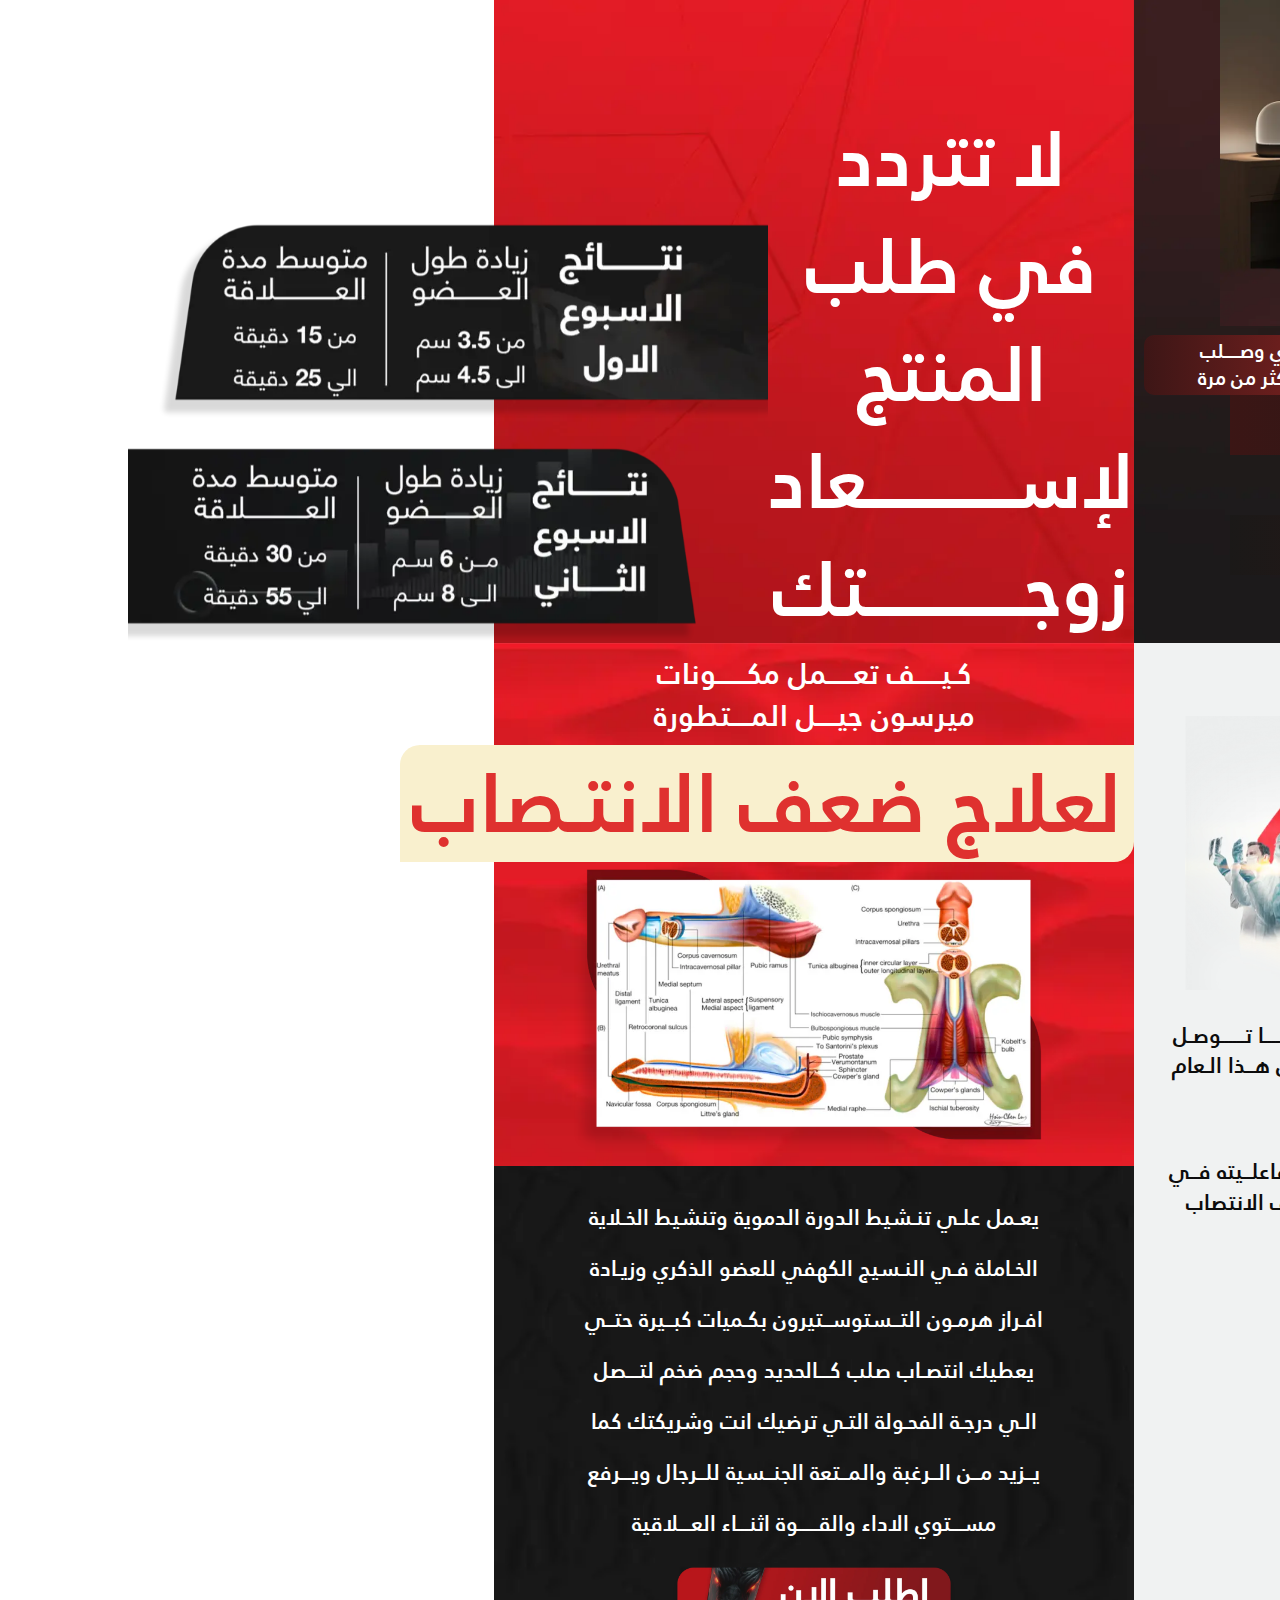
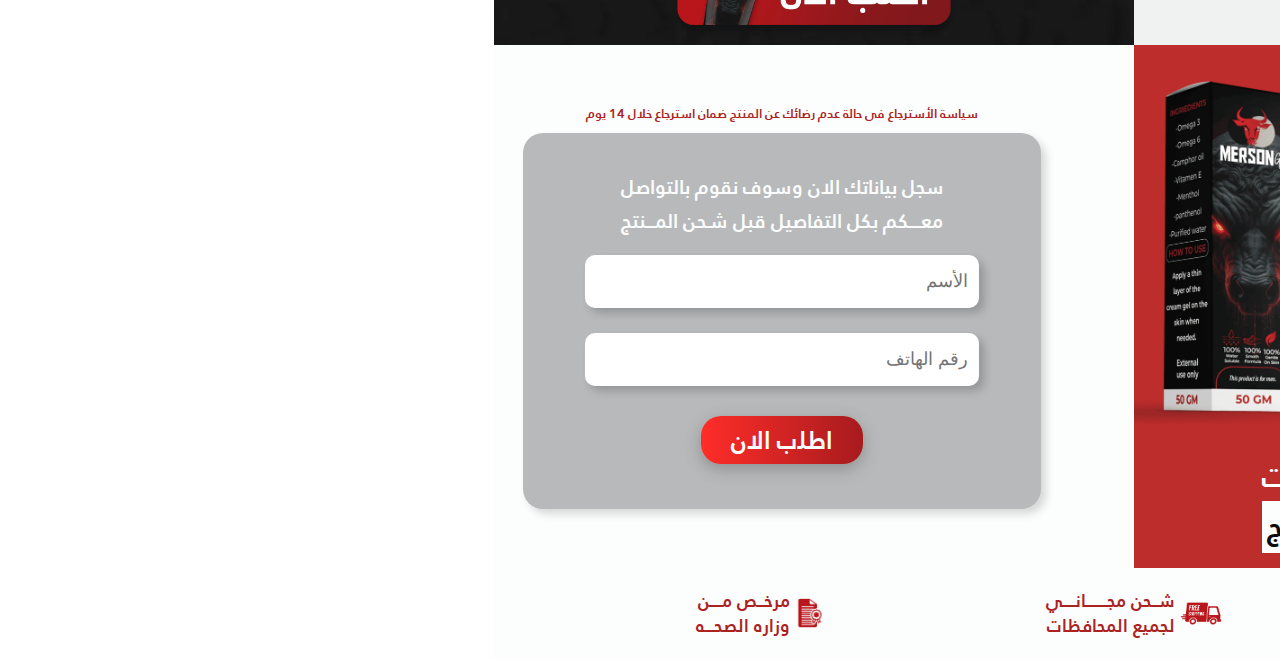
<file: index.html>
<!DOCTYPE html>
<html lang="en">
  <head>
    <meta charset="UTF-8" />
    <meta name="viewport" content="width=device-width, initial-scale=1.0" />
    <title>Merson GEL</title>

    <!-- File Css -->
    <link rel="stylesheet" href="css/style.css" />

    <link rel="shortcut icon" href="img/product.webp" type="image/x-icon" />
  </head>

  <body>
    <div class="flex_Sec flex_hero">

      <div class="hero">
        <div class="top_image">
          <img src="img/tophero.webp" alt="" />
        </div>
        <ul>

          <li class="one">
            <p>ستحــــصل علـي انتــــــصاب قــــوي وصـــــلب</p>
            <p>ليجعل شريكتك تصل لنشوتها اكثر من مرة</p>
           
            
          </li>
   
          <li class="two">
            <p>يعطـــيك قضــيب ضخم وســوف تــصل الي</p>
            <p>  درجـــــة الفـــحولة التـــي يحـــبها كـــل النـــساء</p>
          </li>

          <li class="three">
            <p>يقــضي نهــائيا علي سـرعة القـذف المحرجة</p>
            <p>للـرجال لتتمتع انت وشريكتك بعلاقة اطول</p>
          </li>

          <li class="four">
            <p> حــــــــــل نهــــــــــــائي وجــــــــذري للمــــــــشكلة</p>
            <p> وليـــــس حــــــل مؤقــــــت كـــباقي المــنـتجات</p>
          </li>

          <div class="image_btn">
            <a href="#formsec" aria-label="اطلب الأن"
              ><img src="img/red-btn.webp" alt=""
            /></a>
          </div>
        </ul>

   
      </div>


      <div class="result">

        <div class="top_result">
          <h3>لا تتردد في طلب المنتج</h3>
          <h3>لإســــــــــــعاد زوجـــــــــــــتك</h3>
        </div>
        <img src="img/resultt.webp" alt="">

        <div class="important">
          <h4>تنــــوية</h4>
          <p>المنتج امن وصحي علي مرضـي القلب</p>
          <p>والضــغط والسكر وبــدون اي اثار جانبية</p>
        </div>

        <div class="image_btn">
          <a href="#formsec" aria-label="اطلب الأن"
            ><img src="img/white-btn.webp" alt=""
          /></a>
        </div>
      </div>


    </div>

    <div class="flex_Sec">


      <div class="doctor">

        <div class="top_doctor">
          <h3 class="f_one">لماذا ينصح   <span>90% </span> <br> مـن اطباء العــالم </h3>
          <h3>بأستـــــــــخدام <br> ميرسون جيل</h3>
        </div>

          <div class="img_doc">
            <img src="img/doctor.webp" alt="">
          </div>
    


        <div class="btm_doctor">
          <div class="text_top">
            <p>يجــعلك تشــعر وكــأنك شـــاب<br>فــــي ســـــن ال20 مــن عمــــره  </p>
            <p>لأنــــة احـــــــدث مــــــا تــــــوصـل<br>اليـه الطــب خـــلال هــذا الـعام</p>
          </div>

          <div class="text_top">

              <p class="one">افضـــل واوفـــر بـــديل لجـــراحة<br>زيـادة طول القضــيب المؤلمة</p>

              <p class="two">لأنــه اثبــت قــوة فاعلــيته فــي<br>علاج حالات ضعف الانتصاب</p>

          </div>

          <div class="sm_text_img">
            <img src="img/7.webp" alt="">
          </div>
        </div>

        <div class="image_btn">
          <a href="#formsec" aria-label="اطلب الأن"
            ><img src="img/red-btn.webp" alt=""
          /></a>
        </div>

      </div>



      <div class="how_work">
        <div class="top_Sec">
         
          <div class="text">
            <p>كـيـــــف تعـــــمل مكــــــونات</p>
            <p>ميرسون جيــــل المــــتطورة</p>
            <h4>لعلاج ضعف الانتـصاب</h4>
          </div>
          <img src="img/how-wrok.webp" alt="" />
        </div>

        <div class="btm_work">
            <div class="p_border">
              <p>يعـمل علـي تنـشيط الدورة الدموية وتنشيط الخـلاية</p>
              <p>الخـاملة فـي النـسيج الكهفي للعضو الذكري وزيـادة</p>
              <p>افـراز هرمـون التــستوســتيرون بكـميات كبــيرة حتــي</p>
              <p>يعطيك انتصـاب صلب كـــالحديد وحجم ضخم لتـــصل</p>
              <p>الـي درجـة الفحـولة التـي ترضيك انت وشريكتك كما</p>
              <p>يــزيد مــن الــرغبة والمــتعة الجنــسية للــرجال ويـــرفع</p>
              <p>مســـتوي الاداء والقـــــوة اثنـــاء العـــلاقية</p>
            </div>

          <div class="image_btn">

            <a href="#formsec" aria-label="اطلب الأن"
              ><img src="img/red-btn.webp" alt=""
            /></a>
          </div>
        </div>
      </div>
    </div>

    <section class="last_sec">
      <div class="flexonpc">
        <div class="div_form">
          <div class="div_pc">
            <div class="flex_price" id="formsec">
              <div class="text_price_img">
                <img src="img/9.webp" alt="price" />
              </div>

              <div class="img_productt" id="linkbtn">
                <img class="porductt" src="img/product.webp" alt="" />
              </div>
            </div>

            <div class="secret">
              <h3>
                المنتج يصلك في سرية <br />
                تــامــة منـــعا لأي احـــراج
              </h3>
              <img src="img/sound.png" alt="" />
            </div>

            <div class="delv_text">
              <p>الشحن مجاني لجميع المحافظات</p>
              <p class="bg_red">الــدفع عـــــــند اســتلام المـــــنتج</p>
            </div>
          </div>

          <div class="div_flex">
            <p class="sm-p">
              سياسة الأسترجاع فى حالة عدم رضائك عن المنتج ضمان استرجاع خلال 14
              يوم
            </p>

            <form
              id="form"
              class="contactUs container-fluid text-center"
              method="POST"
              action="https://api.sheetmonkey.io/form/i2QyoSV15YwLHpBGgTXUyh"
            >
              <div class="content">
                <p class="c_red">سجل بياناتك الان وسوف نقوم بالتواصل</p>
                <p>معــــكم بكل التفاصيل قبل شـحن المـــنتج</p>
              </div>

              <div class="container" id="block4">
                <div class="f-element">
                  <input
                    type="text"
                    class="form-control custom-field"
                    name="Name"
                    id="text"
                    placeholder="الأسم"
                    required
                  />
                </div>

                <div class="f-element">
                  <input
                    class="form-control custom-field"
                    name="Number"
                    id="password"
                    type="tel"
                    maxlength="11"
                    data-label="Phone"
                    placeholder="رقم الهاتف"
                    required
                  />
                </div>

                <input type="hidden" name="Product" value="SENATOR" />
                <input type="hidden" name="Agent Code" value="m50" />

                <input id="inp_City" type="hidden" name="City" value="" />
                <div id="error"></div>

                <input
                  id="redDir"
                  type="hidden"
                  name="x-sheetmonkey-redirect"
                  value="./thanksPage.html"
                />
                <div class="div-btn">
                  <button
                  id="btnSubmit"
                  class="btn btn-block send-data"
                  type="submit"
                >
                  <span> اﻃﻠب اﻻن </span>
                </button>
                </div>
              </div>
            </form>
          </div>
        </div>

        <div class="footer">
          <div class="boxs">
            <div class="box">
              <img class="img1" src="img/fo11.png" alt="" />
              <div>
                <p>ضمــــان وصول</p>
                <p>لأفضــــل نتيجه</p>
              </div>
            </div>

            <div class="box">
              <img class="img2" src="img/fo22.png" alt="" />
              <div>
                <p>شــحن مجـــــــانــــي</p>
                <p>لجميع المحافظات</p>
              </div>
            </div>

            <div class="box">
              <img class="img3" src="img/fo33.png" alt="" />
              <div>
                <p>مرخــص مــــن</p>
                <p>وزاره الصحـــه</p>
              </div>
            </div>
          </div>
        </div>
      </div>
    </section>


    <script>
      async function getClientLocation() {
        try {
          const response = await fetch("https://ipapi.co/json/");
          const data2 = await response.json();

          var inp_City = document.getElementById("inp_City");

          inp_City.value = `${data2.city}`;

          console.log(inp_City);
        } catch (error) {
          console.error("Error fetching location:", error);
        }
      }

      getClientLocation();
    </script>


    <script>
      document.addEventListener("contextmenu", (event) =>
        event.preventDefault()
      );
      document.onkeydown = function (e) {
        if (
          e.key == "F12" ||
          (e.ctrlKey && e.shiftKey && e.key == "I") ||
          (e.ctrlKey && e.shiftKey && e.key == "J") ||
          (e.ctrlKey && e.key == "U")
        ) {
          return false;
        }
      };

      
    </script>

    <!-- js -->
    <script src="js/script.js"></script>
  </body>
</html>
</file>
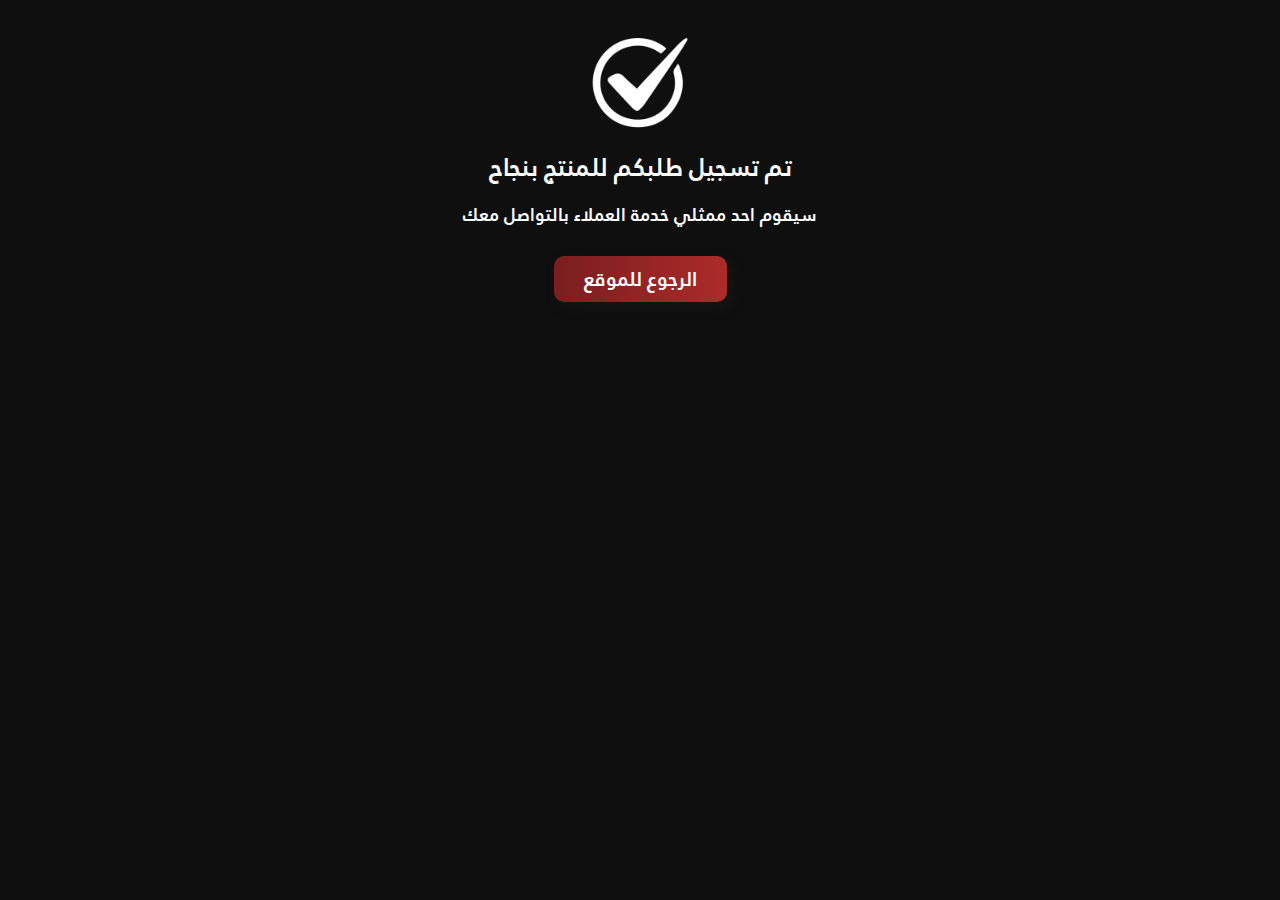
<file: thanksPage.html>
<!DOCTYPE html>
<html lang="en">
  <head>
    <meta charset="UTF-8" />
    <meta name="viewport" content="width=device-width, initial-scale=1.0" />
    <title>Merson GEL</title>

    <!-- File Css -->
    <link rel="stylesheet" href="css/style.css" />

    <link rel="shortcut icon" href="img/product.webp" type="image/x-icon" />
  </head>

  <body class="thanks_page_page">
   
    <div class="thanks_page">
        <div class="text">
            <img src="img/18.png" alt="">
            <h3>تم تسجيل طلبكم للمنتج بنجاح</h3>
            <p>سيقوم احد ممثلي خدمة العملاء بالتواصل معك</p>
            <a href="index.html" class="btn_thanks">الرجوع للموقع</a>
        </div>
      
    </div>




  </body>
</html>
</file>
<file: css/style.css>
@font-face {
    font-family: Bold;
    src: local("Bold"), url("Bold.ttf")
}

* {
    padding: 0;
    margin: 0;
    box-sizing: border-box;
    list-style: none;
    text-decoration: none;
    font-family: Bold
}

.hero,
.result {
    text-align: center
}

#error,
.hero ul li,
.how_work .top_Sec,
.last_sec .div_form,
.result .top_cont {
    position: relative
}

.color_gradient {
    background: linear-gradient(to left, #B64332, #AA1D15);
    -webkit-background-clip: text;
    -webkit-text-fill-color: transparent;
}


img {
    width: 100%
}

html {
    scroll-behavior: smooth;
    direction: rtl
}

#error {
    top: -5px;
    color: red;
    font-size: 14px;
    width: max-content;
    margin: 0 auto;
    padding: 0 5px 3px;
    background: #FCFEFE;
    border-radius: 3px;
    border: 1px solid red;
    line-height: 1.2;
    opacity: 0;
    transition: .2s
}

#error.active {
    opacity: 1
}

.container {
    width: 95%;
    margin: auto
}

.image_btn {
    width: 55%;
    margin: 0 auto
}

.hero {
    background: url(../img/bghero.webp);
    background-size: cover;
    background-position: center;
}



.hero ul li {
    font-size: 4.9vw;
    color: #FFF;
    line-height: 1.35;
    padding: 5px 0;
    margin-bottom: 15px;
}
.hero ul li p{
    width: max-content;
    margin: 0 auto;
}
.hero ul li.one{
    background: linear-gradient(to left, #D1312D, #3D1616);
    margin-left: 10px;
    border-radius: 10px 0 0 10px;
}
.hero ul li.one p{
    padding-right: 10px;
}

.hero ul li.two{
    background: linear-gradient(to right, #3B1615, #1B1918);
}


.hero ul li.three{
    background: linear-gradient(to right, #D1312D, #3D1616);
    margin-right: 10px;
    border-left:0 10px 10px 0;
}
.hero ul li.three p{
    padding-left: 10px;
}

.hero ul li.four{
    background: linear-gradient(to left, #3B1615, #1B1918);
    margin-bottom: 0px;
}



.hero ul img {
    display: block;
    margin-bottom: -1px
}

.hero .image_btn {
    width: 90%;
}

.hero .image_btn img {
    width: 60%;
    margin: 0 auto
}




.result {
    position: relative;
    background: url(../img/bgresult.webp);
    background-size: cover;
    background-position: center;
    padding-top: 10px;
    color: #fff;
}

.result .top_result h3{
    line-height: 1.4;
    font-size: 6vw;
}
.result img{
    display: block;
}

.result .image_btn{
    width: 60%;
}
.result .important{
    margin-bottom: 10px;
}
.result .important p{
    font-size: 2.8vw;
    line-height: 1.4;
}








.doctor {
    background: #F0F2F2;
 
}

.doctor .top_doctor{
    display: flex;
    align-items: center;
    gap: 10px;
    justify-content: center;
}

.doctor .top_doctor .f_one{
    position: relative;
}
.doctor .top_doctor .f_one::after{
    content: '';
    position: absolute;
    left: -7px;
    width: 4px;
    background: #a71b1e;
    height: 60%;
    top: 50%;
    transform: translateY(-50%);
}
.doctor .top_doctor  h3{
    line-height: 1.4;
    padding: 10px 5px;
}
.doctor .img_doc{
    padding: 0 8%;
}
.doctor .img_doc img{
    display: block;
}
.doctor .btm_doctor{
    position: relative;
    margin-top: -9vw;
    margin-top: 10px;
}

.doctor .btm_doctor .sm_text_img{
    width: 50%;
    margin: 0 auto;
}

.doctor .btm_doctor .text_top {
    display: flex;
    margin-bottom: 15px;
    text-align: center;
    justify-content: center;
}

.doctor .btm_doctor .text_top p {
    width: 47%;
    font-size: 3.5vw;
    line-height: 1.4;
    position: relative;
    color: #0c0c0c;
    gap: 2%;
}

.doctor .btm_doctor .text_top p::after{
    content: '';
    position: absolute;
    top: 50%;
    right: -2px;
    width: 4px;
    background: #a71b1e;
    height: 80%;
    transform: translateY(-50%);
}

.doctor .image_btn{
    position: relative;
    width: 100%;
    text-align: center;
}
.doctor .image_btn img{
    width: 55%;
    z-index: 100;
}
.doctor .image_btn a{
    position: relative;
}


.how_work {
    background:linear-gradient(to bottom , #E5E7E6,#E6E9E9);

    background-size: cover;
    background-position: center;
    text-align: center
}
.how_work .top_Sec {
    background: url(../img/tophowwork.webp);
    background-size: cover;
    background-position: center;
    padding-top: 10px;
}

.how_work .top_Sec p {
    font-size: 6vw;
    line-height: 1.4;
    color: #fff;
    border-radius: 0 0 13px 13px;
}

.how_work .top_Sec h4 {
    color: #DF312F;
    font-size: 6.5vw;
    line-height: 1.4;
    background: #F9F0CE;
    width: max-content;
    margin: 0 auto;
    padding: 0 12px;
    margin-top: 8px;
    border-radius: 20px 0 20px 0;
}


.how_work .btm_work {
    background: url(../img/btmhowwork.webp);
    background-size: cover;
    background-position: center;
    padding-top: 10px;
}
.how_work .btm_work p {
    color: #fff;
    font-size: 4.4vw;
    margin-bottom: 10px
}


.how_work .image_btn{
    width: 60%;
}

.last_sec * {
    font-family: Bold, sans-serif
}

.last_sec {
    background: #FCFEFE;
}

.last_sec .div_pc {
    background: #BD2D2C
}

.last_sec .div_form {
    width: 100%;
    margin: auto auto 10px
}

.last_sec .div_form .flex_price {
    display: flex;
    align-items: center;
    justify-content: space-between;
    position: relative
}

.last_sec .div_form .text_price_img {
    width: 55%;
    padding-bottom: 2vw
}

.last_sec .secret {
    display: flex;
    align-items: center;
    gap: 3px;
    padding-right: 12px;
    margin-bottom: 10px
}

.last_sec .secret img {
    width: 10vw
}

.last_sec .secret h3 {
    color: #FCFEFE;
    font-size: 4.1vw;
    line-height: 1.2
}

.last_sec .div_form .flex_price .img_productt {
    width: 41%;
    position: absolute;
    top: 3vw;
    left: 0
}

.last_sec .delv_text {
    padding: 5px 0 10px;
    position: relative;
    margin-bottom: 5px
}

.last_sec .delv_text p {
    color: #FCFEFE;
    text-align: center;
    font-size: 6.5vw;
    line-height: 1.6
}

.last_sec .delv_text p.bg_red {
    background: #FCFEFE;
    color: #0c0c0c;
    padding: 2px 5px;
    width: max-content;
    margin: auto
}

.last_sec .sm-p {
    font-size: 2.4vw;
    text-align: center;
    width: 95%;
    margin: 0 auto auto;
    line-height: 1.5;
    font-weight: 600;
    color: #AC221F
}

.last_sec .div_form form {
    background: #B8B9BA;
    box-shadow: 5px 5px 8px #00000027;
    text-align: center;
    width: 95%;
    margin: 3px auto 0;
    border-radius: 20px;
    overflow: hidden
}

.last_sec .div_form .content {
    padding: 12px 0
}

.last_sec .div_form .content p {
    font-size: 5vw;
    line-height: 1.2;
    color: #FBFDFD;
    font-weight: 500
}

.last_sec .div_form form input {
    width: 95%;
    padding: 15px 10px;
    font-size: 18px;
    box-shadow: 5px 5px 8px #00000031;
    outline: 0;
    margin-bottom: 12px;
    text-align: right;
    font-family: sans-serif;
    border-radius: 10px;
    border: 1px solid transparent
}

.last_sec .div_form form input:focus {
    border: 1px solid #855aa5
}

.last_sec form .div-btn {
    padding: 0 0 15px
}

.last_sec form .div-btn .btn {
    outline: 0;
    border: none;
    cursor: pointer;
    background: linear-gradient(to right, #ff2d29, #a71b1e);
    color: #FCFEFE;
    font-size: 6.5vw;
    font-weight: bolder;
    padding: 1px 38px;
    border-radius: 20px;
    box-shadow: 0 5px 15px #5858586b
}

.last_sec .footer .boxs {
    display: flex;
    align-items: center;
    justify-content: space-between;
    width: 94%;
    margin: auto;
    position: relative;
    padding-bottom: 20px;
    padding-top: 10px
}

.last_sec .footer .boxs .box {
    display: flex;
    justify-content: center;
    align-items: center;
    gap: 5px;
    width: 33.3%;
    position: relative
}

.last_sec .footer .boxs .box img {
    height: 24px;
    width: auto
}

.last_sec .footer .boxs .box .img2 {
    height: 35px;
}

.last_sec .footer .boxs .box p {
    font-size: 2.4vw;
    line-height: 1.5;
    color: #AC221F
}

@media (min-width:600px) {
    .div-btn .btn {
        width: max-content;
        font-size: 25px
    }

    .hero .top_image {
        width: 73%;
        margin: 0 auto
    }

    .hero ul img {
        width: 73%;
        margin-inline: auto
    }

    .hero ul li {
        font-size: 24px;
        margin: 0 auto;
        padding: 3px 12px
    }

    .hero .image_btn,
    .hero ul li,
    .last_sec .div_form form {
        width: 70%
    }

    .image_btn,
    .last_sec .div_form .flex_price .img_productt {
        width: 250px
    }

    .last_sec .secret {
        margin-right: 90px;
        padding-right: 20px
    }

    .how_work .top_Sec h3,
    .how_work .top_Sec p,
    .last_sec .delv_text p {
        font-size: 35px
    }

    .how_work .top_Sec img,
    .last_sec .div_form form input,
    .last_sec .footer .boxs {
        width: 80%
    }

    .how_work .btm_work .p_border {
        width: max-content;
        margin: 10px auto 20px;
        padding: 10px 15px 0
    }

    .how_work .btm_work p,
    .last_sec .secret h3 {
        font-size: 22px
    }

    .result .top_res h1 {
        font-size: 50px
    }

    .result .top_res h4 {
        font-size: 23px
    }

    .result .top_cont p {
        font-size: 3.7vw
    }

    .result .content {
        width: 75%;
        margin: 0 auto
    }

    .last_sec .div_form .text_price_img {
        width: 320px
    }

    .last_sec .div_form .flex_price {
        justify-content: space-between
    }

    .last_sec .div_form .content p {
        font-size: 20px
    }

    .last_sec .sm-p {
        font-size: 15px
    }

    .last_sec form .div-btn .btn {
        font-size: 25px
    }

    .last_sec form .div-btn {
        width: 50%;
        margin-inline: auto
    }

    .last_sec .footer .boxs .box .img2,
    .last_sec .footer .boxs .box img {
        height: 30px
    }
}

@media (min-width:710px) {
    .last_sec .div_form .text_price_img {
        margin-right: 90px
    }
}

@media (min-width:1000px) {

    .last_sec .div_form form input,
    .result .top_cont,
    .result .top_cont.right {
        margin-bottom: 25px
    }

    .flex_Sec {
        display: flex
    }

    .flex_hero{
       
    }
    .flex_hero .result{
        background-color: #B12B29;
        display: flex;
        align-items: end;
    }

    .hero,.doctor,
    .how_work,
    .last_sec .div_pc,
    .result {
        width: 50%
    }

    .footer,
    .last_sec {
        width: 100%
    }

    .doctor{
        margin-top: 0;
    }

    .doctor .btm_doctor .text_top p{
        font-size: 22px;
        padding: 30px 0;
    }
    

    .doctor .btm_doctor{
        margin-top: 0px;
    }

    .doctor .image_btn img{
        width: 45%;
    }

    .hero ul li,
    .last_sec .secret h3 {
        font-size: 20px
    }

    .result .top_cont p {
        font-size: 1.8vw
    }

    .result .top_cont {
        margin-top: 20px
    }

    .last_sec .div_form .content p,
    .last_sec .sm-p {
        margin-bottom: 10px
    }

    .result .image_btn {
        margin-top: 10px
    }

    .how_work .top_Sec p,
    .last_sec .delv_text p {
        font-size: 30px
    }

    .how_work .top_Sec .text {
        padding-top: 0
    }

    .how_work .top_Sec h3 {
        font-size: 25px
    }

    .how_work .top_Sec img {
        width: 500px
    }

    .last_sec .secret img {
        width: 60px
    }
    .how_work .save p{
        font-size: 16px;
    }
    .how_work .save img{
        width: 55px;
    }
    .how_work .image_btn{
        width: 45%;
    }

    .last_sec .div_form .text_price_img {
        margin-bottom: 20px
    }

    .last_sec .delv_text::after {
        display: none
    }

    .last_sec .div_form {
        display: flex;
        justify-content: space-between;
        align-items: center
    }

    .last_sec .div_form .div_flex {
        width: 45%
    }

    .last_sec form .div-btn .btn {
        width: max-content;
        padding-inline: 30px
    }

    .last_sec .sm-p {
        font-size: 1vw
    }

    .last_sec .footer .boxs .box p {
        line-height: 1.4;
        font-size: 18px
    }

    .last_sec .div_form .text_price_img {
        padding-bottom: 0;
        margin-right: 30px;
        width: 240px
    }

    .last_sec .secret {
        margin-right: 30px
    }

    .last_sec .div_form form {
        padding: 30px 0;
        width: 90%
    }

    .last_sec .div_form .flex_price .img_productt {
        width: 180px;
        top: 2vw
    }

    .footer {
        margin: auto
    }

    .last_sec .footer .boxs {
        justify-content: center;
        gap: 100px
    }

    .last_sec .footer .boxs .box img {
        height: 30px
    }
    .last_sec .footer .boxs .box .img2{
        height: 45px;
    }
}

@media (min-width:1300px) {
    .hero .top_image {
        width: 70%;
        margin: 0 auto
    }

    .doctor .img_doc{
        width: 75%;
        margin: 10px auto 0;
    }
.hero ul li{
    margin-bottom: 10px;
    font-size: 22px;
}
    .last_sec .div_form form {
        width: 500px
    }
    .hero ul li.red{
        box-shadow: none;
    }

    .last_sec .div_form .flex_price .img_productt {
        width: 210px;
        margin-left: 60px;
        top: 10px
    }

    .last_sec .delv_text {
        margin-top: 30px
    }

    .last_sec .div_form .content p {
        font-size: 22px
    }

    .how_work .btm_work p {
        font-size: 20px
    }

    .last_sec .div_form .text_price_img {
        margin-right: 90px;
        width: 240px
    }

    .last_sec .secret {
        margin-right: 90px
    }
}

body.thanks_page_page {
    background: url(../img/thanks.webp) center/cover;
    min-height: 100vh
}

.thanks_page {
    text-align: center;
    padding-top: 30px
}

.thanks_page h3 {
    font-size: 22px;
    margin: 0;
    color: #FCFEFE
}

.thanks_page p {
    font-size: 14px;
    margin-bottom: 10px;
    color: #FCFEFE
}

.thanks_page a {
    display: block;
    padding: 5px 30px;
    font-size: 20px;
    color: #FCFEFE;
    background: linear-gradient(to left, #AC2B29, #7A1E1F);
    width: max-content;
    border-radius: 10px;
    margin: 0 auto 20px;
    box-shadow: 5px 5px 12px #1b1b1b8e
}

.thanks_page .text img {
    width: 70px
}

@media (min-width:1000px) {
    .thanks_page p {
        font-size: 18px;
        margin-bottom: 25px
    }

    .thanks_page h3 {
        font-size: 25px;
        margin: 00px 0 8px
    }

    .thanks_page .text img {
        width: 100px
    }
}

@media (min-width:500px) {
    body.thanks_page_page {
        background: #0f0f0f;
        min-height: 100vh
    }
}
</file>
